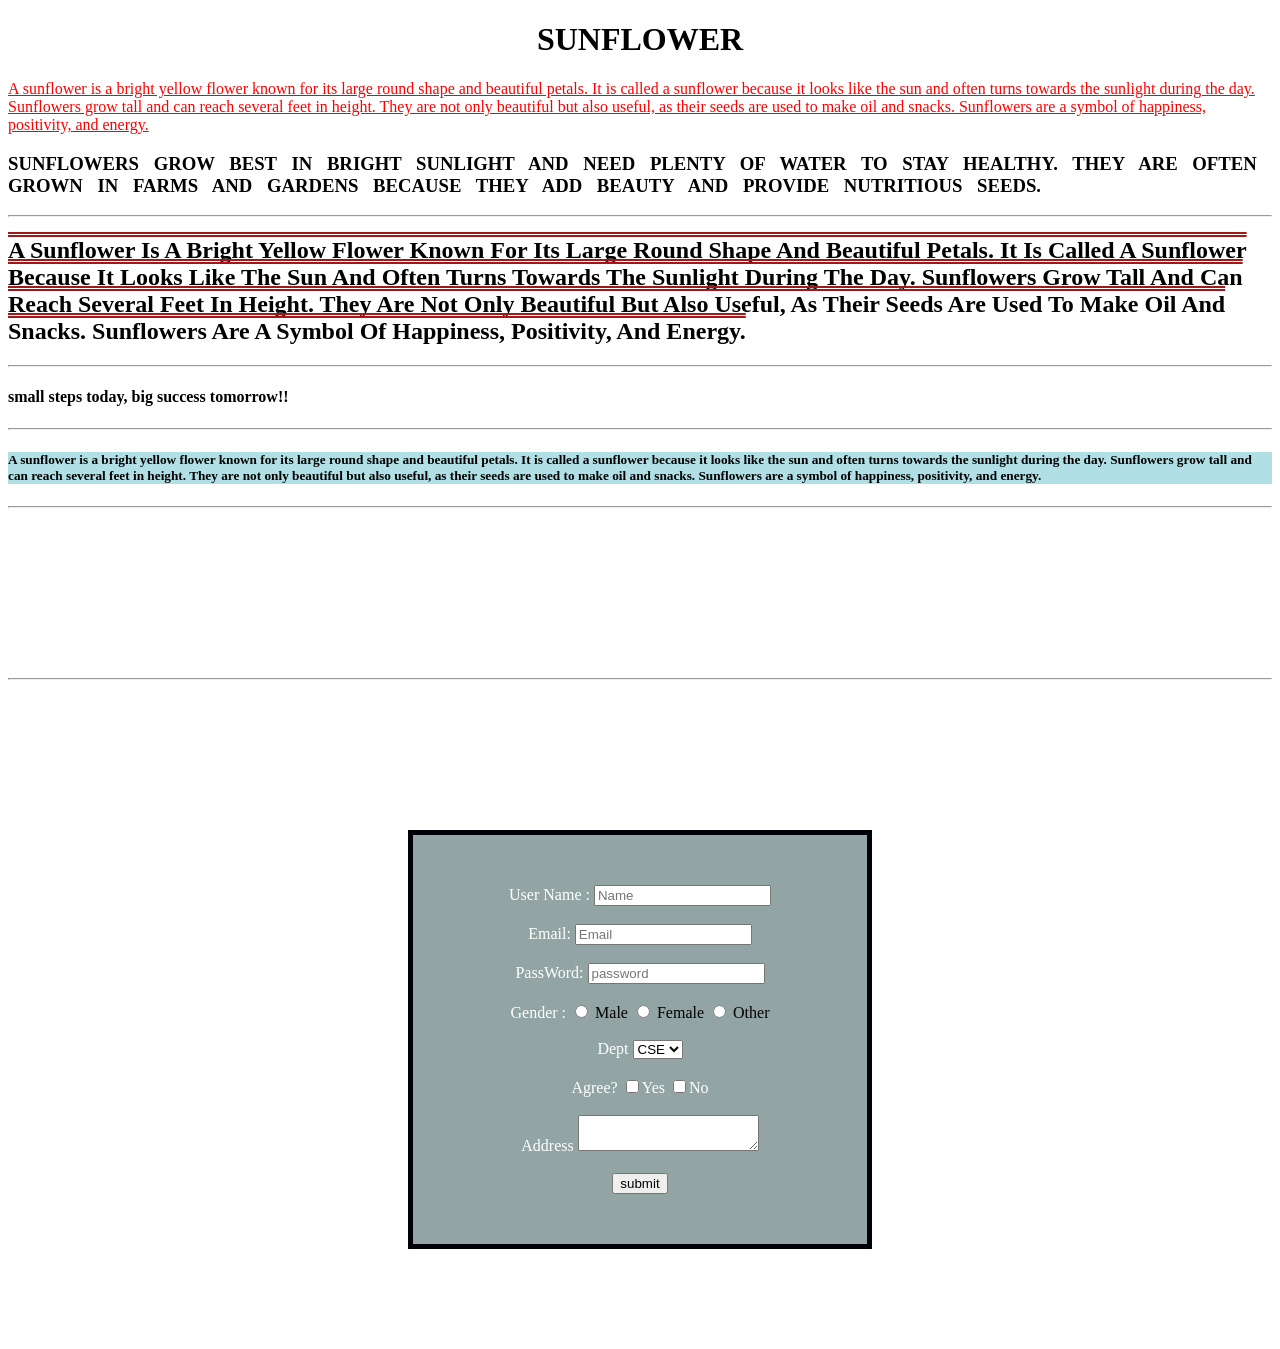
<file: Day 6.html>
<!DOCTYPE html>
<html>
    <head>
        <title>DAY 6</title>
    </head>
    <style>
        p{
            text-decoration-line: underline;
            color: rgb(255, 0, 0);
        }
        h3{
            text-transform: uppercase;
            word-spacing: 10px;
        }
        h2{
              text-decoration: overline double rgb(162, 23, 23);
              text-transform: capitalize;

        }
        h4{
            text-transform: lowercase;
        }
         div{
            width: 200px;
            height: 150px;
            background-image: url("https://wallpapercave.com/wp/wp2375041.jpg");
            background-size: contain;
            margin: 10px;
        }
        form{
        margin: 100px;
        margin-left: 400px;
        margin-right: 400px;
        margin-top:150px;
        border: 5px solid rgb(0, 1, 8);
        padding: 30px;
        padding-top: 50px;
        padding-bottom: 50px;

        background-color: rgb(146, 164, 164);
        background-image: url(https://wallpapercave.com/wp/wp2375041.jpg);
    }

    </style>
    <body>
        <h1 style="text-align: center;">SUNFLOWER</h1>
        <P >A sunflower is a bright yellow flower known for its large round shape and beautiful petals. 
           It is called a sunflower because it looks like the sun and often turns towards the sunlight during the day.
           Sunflowers grow tall and can reach several feet in height. They are not only beautiful but also useful, 
           as their seeds are used to make oil and snacks. Sunflowers are a symbol of happiness, positivity, and energy.
        </P>
        <h3>Sunflowers grow best in bright sunlight and need plenty of water to stay healthy.
            They are often grown in farms and gardens because they add beauty and provide nutritious seeds.
        </h3>
        <hr>
        <h2>
            A sunflower is a bright yellow flower known for its large round shape and beautiful petals. 
           It is called a sunflower because it looks like the sun and often turns towards the sunlight during the day.
           Sunflowers grow tall and can reach several feet in height. They are not only beautiful but also useful, 
           as their seeds are used to make oil and snacks. Sunflowers are a symbol of happiness, positivity, and energy.
        </h2> <hr>
        <h4>
            Small steps today, big success tomorrow!!
        </h4>
        <hr>
        <h5 style="background-color: powderblue;"> A sunflower is a bright yellow flower known for its large round shape and beautiful petals. 
           It is called a sunflower because it looks like the sun and often turns towards the sunlight during the day.
           Sunflowers grow tall and can reach several feet in height. They are not only beautiful but also useful, 
           as their seeds are used to make oil and snacks. Sunflowers are a symbol of happiness, positivity, and energy.</h5> <hr>
    <div></div>
    <hr>
        
    <form style="text-align: center;">
        <label style="color:white" class="label">User Name :
        <input type="text" placeholder="Name"></label><br><br>
        <label style="color: white;"  class="label">Email:</label>
        <input type="email" placeholder="Email" required><br><br>
        <label style="color: white;"  class="label">PassWord:</label>
        <input type="password" placeholder="password" required><br><br>
        <label style="color: white;"  class="label">Gender :</label>
        <input type="radio" name ="gender" > Male
        <input type="radio" name ="gender"> Female
        <input type="radio" name ="gender"> Other <br><br>
        <label style="color: white;"  class="label">Dept
        <select>
            <option>CSE</option>
            <option>ECE</option>
            <option>IT</option>
        </select> <br><br>
        <label style="color: white;"  class="label">Agree?</label>
        <input type="checkbox">Yes
        <input type="checkbox">No <br><br>
        <label style="color: white;"  class="label">
        Address 
        </label>
        <textarea ></textarea><br><br>
        <input type="submit" style="color: black;" value="submit">

       </form>
    
        </body>


</html>
</file>
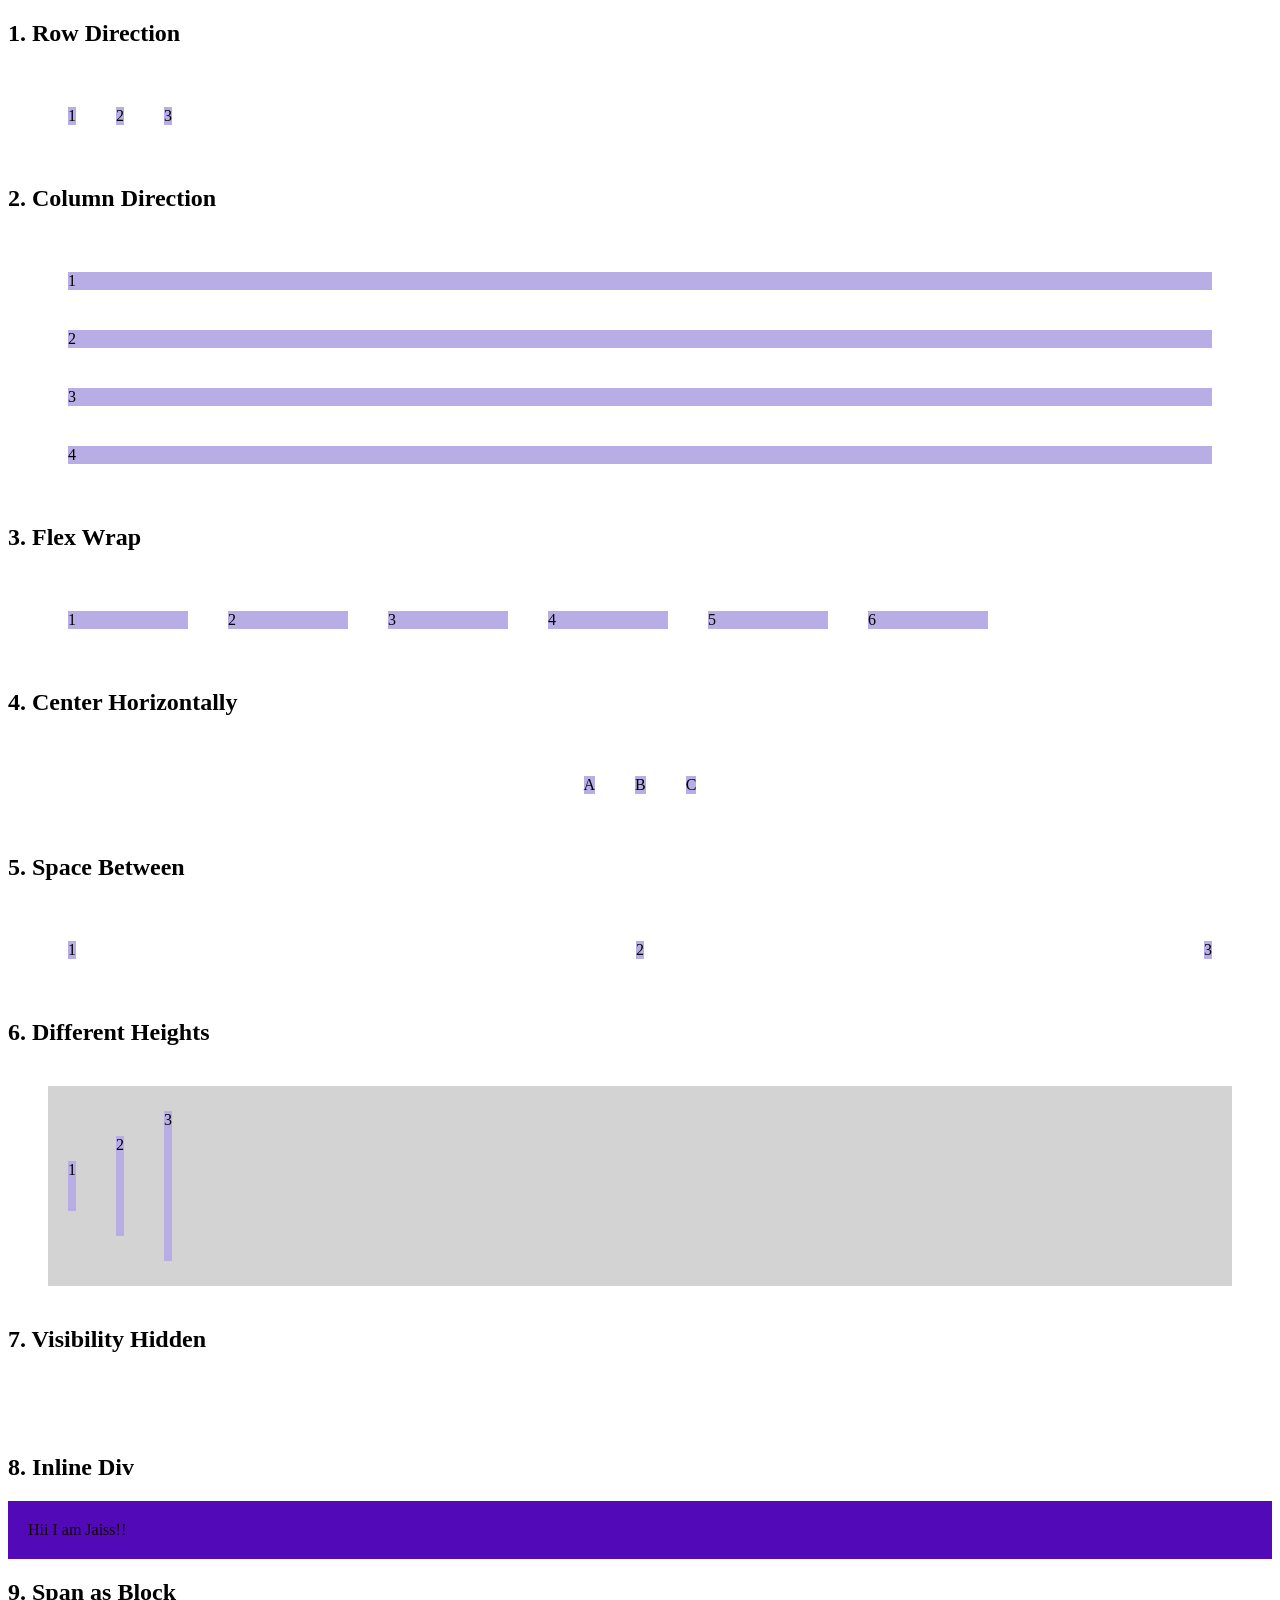
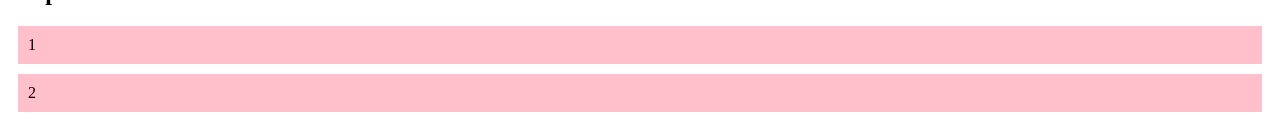
<file: Day 7 HW.html>
<!DOCTYPE html>
<html>

<head>
    <title>Day 7 HW</title>
    <style>
        section {
            margin: 40px;

        }

        section div {
            margin: 20px;
            background: #b9ade6;
        }

        .row {
            display: flex;
            flex-direction: row;
        }

        .column {
            display: flex;
            flex-direction: column;
        }

        .wrap {
            display: flex;
            flex-wrap: wrap;
        }

        .wrap div {
            width: 120px;
        }

        .center {
            display: flex;
            justify-content: center;
        }

        .between {
            display: flex;
            justify-content: space-between;
        }

        .height {
            display: flex;
            align-items: center;
            height: 200px;
            background: lightgray;
        }

        .hide button {
            visibility: hidden;
        }

        span {
            display: block;
            background: pink;
            margin: 10px;
            padding: 10px;
        }
    </style>
</head>

<body>

    <h2>1. Row Direction</h2>
    <section class="row">
        <div>1</div>
        <div>2</div>
        <div>3</div>
    </section>

    <h2>2. Column Direction</h2>
    <section class="column">
        <div>1</div>
        <div>2</div>
        <div>3</div>
        <div>4</div>
    </section>

    <h2>3. Flex Wrap</h2>
    <section class="wrap">
        <div>1</div>
        <div>2</div>
        <div>3</div>
        <div>4</div>
        <div>5</div>
        <div>6</div>
    </section>

    <h2>4. Center Horizontally</h2>
    <section class="center">
        <div>A</div>
        <div>B</div>
        <div>C</div>
    </section>

    <h2>5. Space Between</h2>
    <section class="between">
        <div>1</div>
        <div>2</div>
        <div>3</div>
    </section>

    <h2>6. Different Heights</h2>
    <section class="height">
        <div style="height:50px;">1</div>
        <div style="height:100px;">2</div>
        <div style="height:150px;">3</div>
    </section>

    <h2>7. Visibility Hidden</h2>
    <section class="hide">
        <button style="color: blue;">Click Me</button>
    </section>

    <h2>8. Inline Div</h2>
    <div style="background:rgb(82, 9, 184); color:rgb(22, 2, 2); padding:20px;"> Hii I am Jaiss!!</div>

    <h2>9. Span as Block</h2>
    <span>1</span>
    <span>2</span>

</body>

</html>
</file>
